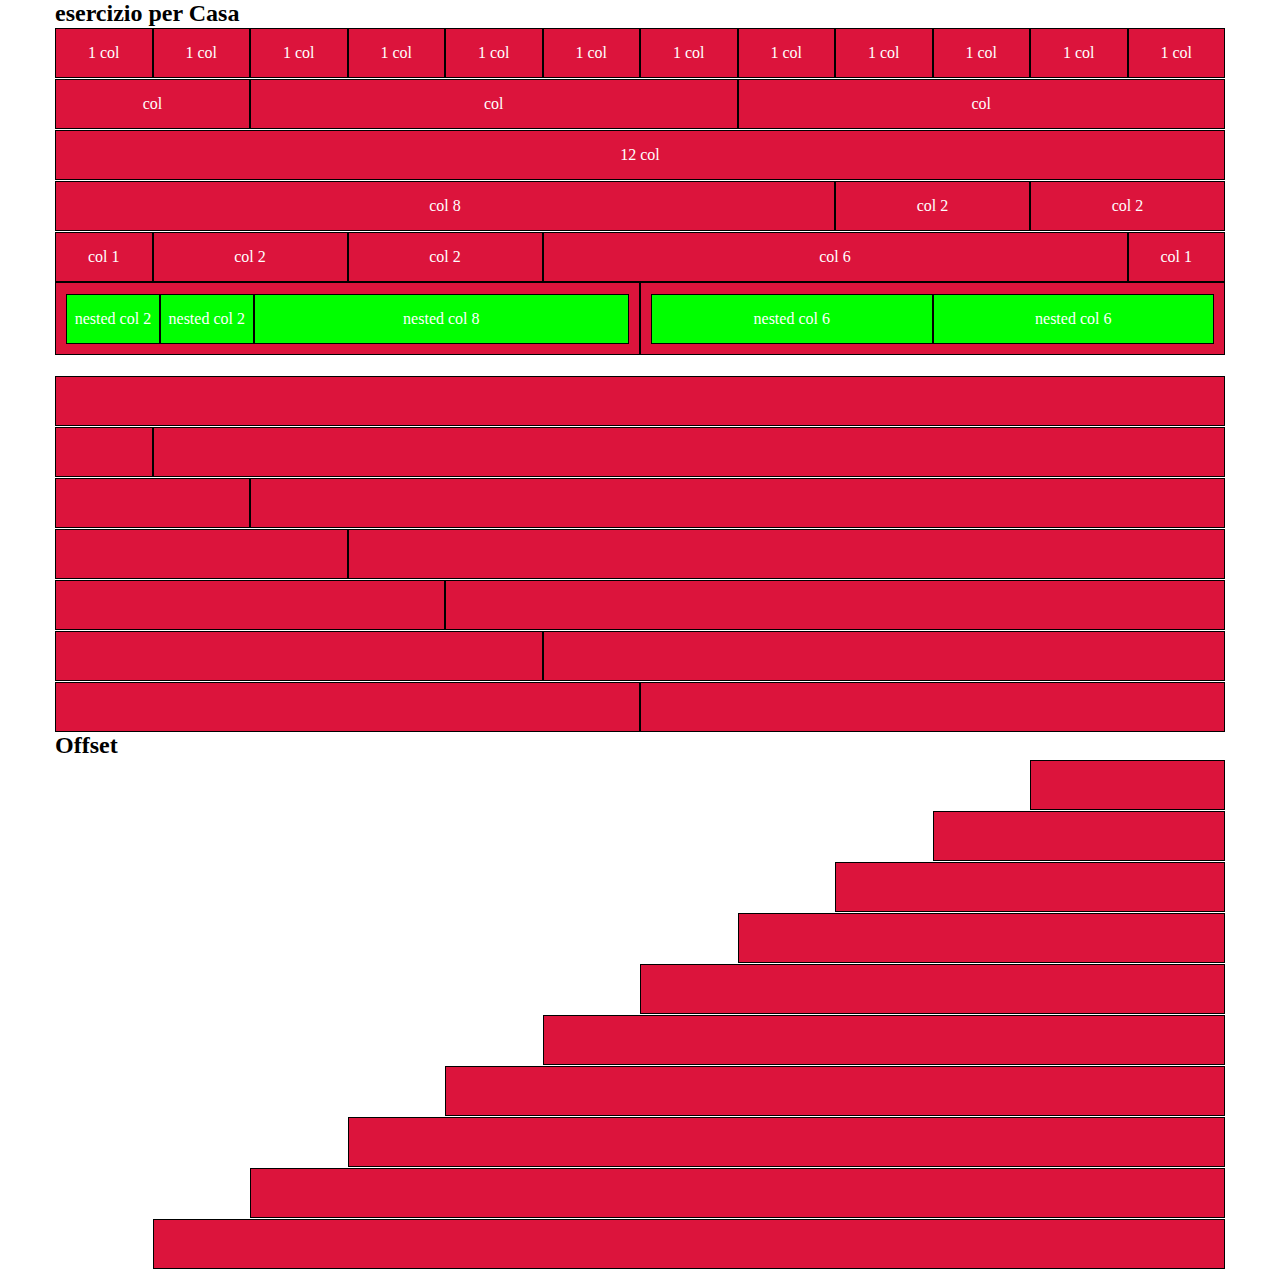
<file: index.html>
<!DOCTYPE html>
<html lang="en">
<head>
    <meta charset="UTF-8">
    <meta http-equiv="X-UA-Compatible" content="IE=edge">
    <meta name="viewport" content="width=device-width, initial-scale=1.0">
    <link rel="stylesheet" href="frame/12bool.css">
    <link rel="stylesheet" href="style.css">
    <title>Document</title>
</head>
<body>
    

    <div class="container">
        <h2>esercizio per Casa</h2>

        <div class="row">
            <div class="col-1"><div class="content">1 col</div></div>
            <div class="col-1"><div class="content">1 col</div></div>
            <div class="col-1"><div class="content">1 col</div></div>
            <div class="col-1"><div class="content">1 col</div></div>
            <div class="col-1"><div class="content">1 col</div></div>
            <div class="col-1"><div class="content">1 col</div></div>
            <div class="col-1"><div class="content">1 col</div></div>
            <div class="col-1"><div class="content">1 col</div></div>
            <div class="col-1"><div class="content">1 col</div></div>
            <div class="col-1"><div class="content">1 col</div></div>
            <div class="col-1"><div class="content">1 col</div></div>
            <div class="col-1"><div class="content">1 col</div></div>
        </div>

        <div class="row">
            <div class="col-2"><div class="content">col</div></div>
            <div class="col-5"><div class="content">col</div></div>
            <div class="col-5"><div class="content">col</div></div>
        </div>

        <div class="row">
            <div class="col-12"><div class="content">12 col</div></div>
        </div>

        <div class="row">
            <div class="col-8"><div class="content">col 8</div></div>
            <div class="col-2"><div class="content">col 2</div></div>
            <div class="col-2"><div class="content">col 2</div></div>
        </div>

        <div class="row">
            <div class="col-1"><div class="content">col 1</div></div>
            <div class="col-2"><div class="content">col 2</div></div>
            <div class="col-2"><div class="content">col 2</div></div>
            <div class="col-6"><div class="content">col 6</div></div>
            <div class="col-1"><div class="content">col 1</div></div>
        </div>


        <div class="row last">
            <div class="col-6 padding">
                <div class="row">
                    <div class="col-2 green"><div class="content">nested col 2</div></div>
                    <div class="col-2 green"><div class="content">nested col 2</div></div>
                    <div class="col-8 green"><div class="content">nested col 8</div></div>
                </div>
            </div>
            
            <div class="col-6 padding">
                <div class="row">
                    <div class="col-6 green"><div class="content">nested col 6</div></div>
                    <div class="col-6 green"><div class="content">nested col 6</div></div>
                </div>
            </div>
        </div>


        <!-- second part -->

        <div class="row">
            <div class="col-12"></div>
        </div>

        <div class="row">
            <div class="col-1"></div>
            <div class="col-11"></div>
        </div>

        <div class="row">
            <div class="col-2"></div>
            <div class="col-10"></div>
        </div>

        <div class="row">
            <div class="col-3"></div>
            <div class="col-9"></div>
        </div>

        <div class="row">
            <div class="col-4"></div>
            <div class="col-8"></div>
        </div>

        <div class="row">
            <div class="col-5"></div>
            <div class="col-7"></div>
        </div>

        <div class="row">
            <div class="col-6"></div>
            <div class="col-6"></div>
        </div>


        <!-- offset -->


        <h2>Offset</h2>

        <div class="row">
            <div class="col-2 col-offset-10"></div>
        </div>

        <div class="row">
            <div class="col-3 col-offset-9"></div>
        </div>

        <div class="row">
            <div class="col-4 col-offset-8"></div>
        </div>

        <div class="row">
            <div class="col-5 col-offset-7"></div>
        </div>

        <div class="row">
            <div class="col-6 col-offset-6"></div>
        </div>

        <div class="row">
            <div class="col-7 col-offset-5"></div>
        </div>

        <div class="row">
            <div class="col-8 col-offset-4"></div>
        </div>

        <div class="row">
            <div class="col-9 col-offset-3"></div>
        </div>

        <div class="row">
            <div class="col-10 col-offset-2"></div>
        </div>

        <div class="row">
            <div class="col-11 col-offset-1"></div>
        </div>


    </div>
</body>
</html>
</file>
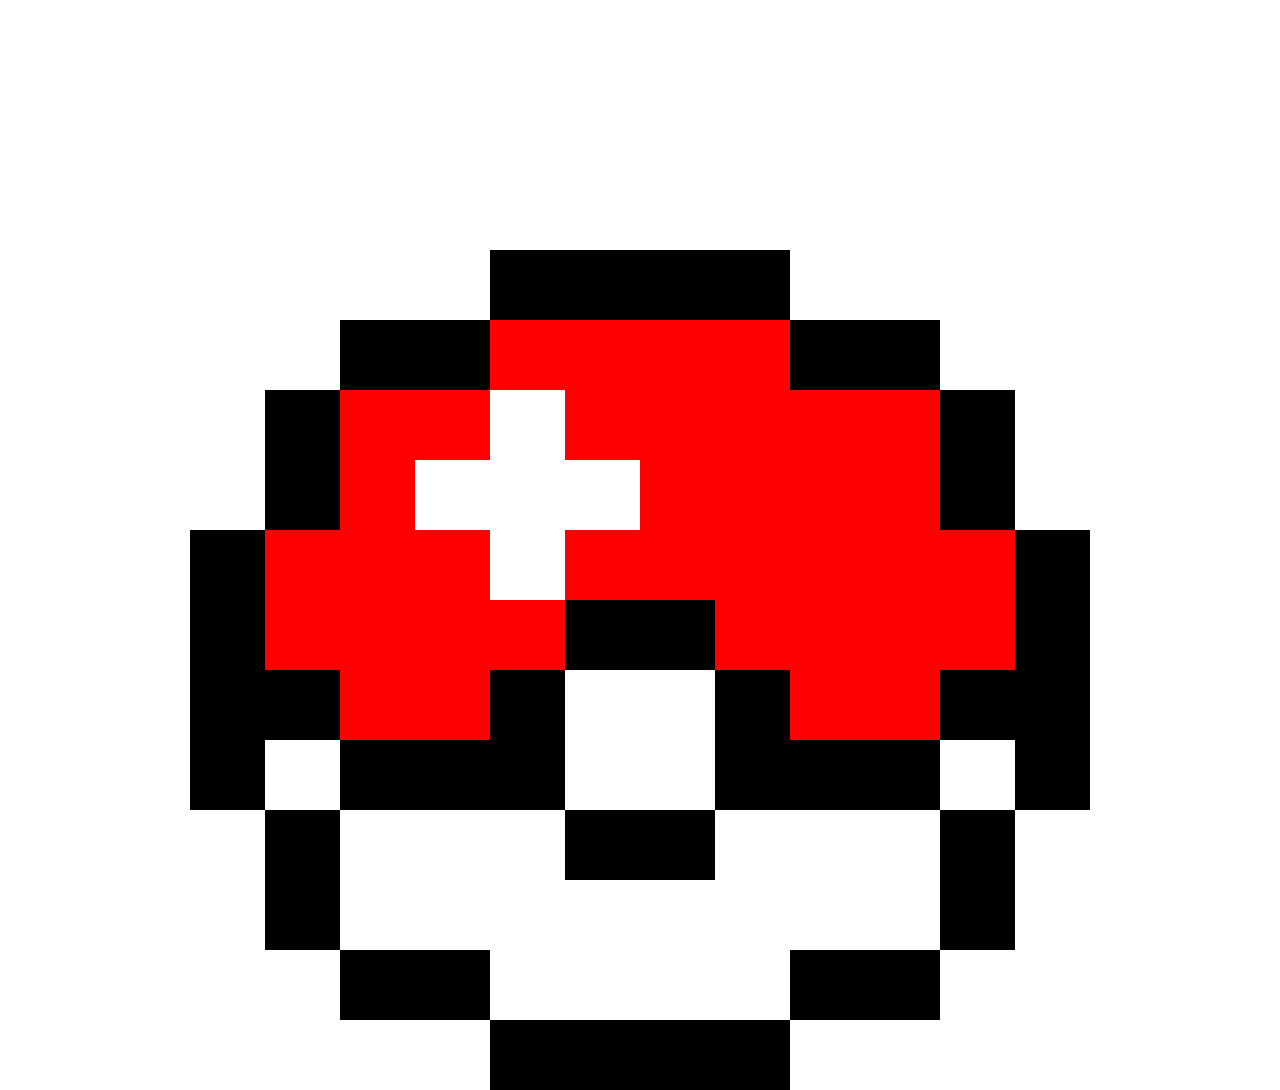
<file: bonus/index.html>
<!DOCTYPE html>
<html lang="en">
<head>
    <meta charset="UTF-8">
    <meta http-equiv="X-UA-Compatible" content="IE=edge">
    <meta name="viewport" content="width=device-width, initial-scale=1.0">
    <link rel="stylesheet" href="\frame\12bool.css">
    <link rel="stylesheet" href="style.css">
    <title>Document</title>
</head>

<body>
    <div class="container">
        <div class="row">
            <div class="col-1 white"></div>
            <div class="col-1 white"></div>
            <div class="col-1 white"></div>
            <div class="col-1 white"></div>
            <div class="col-1 black"></div>
            <div class="col-1 black"></div>
            <div class="col-1 black"></div>
            <div class="col-1 black"></div>
            <div class="col-1 white"></div>
            <div class="col-1 white"></div>
            <div class="col-1 white"></div>
            <div class="col-1 white"></div>
        </div>

        <div class="row">
            <div class="col-1 white"></div>
            <div class="col-1 white"></div>
            <div class="col-1 black"></div>
            <div class="col-1 black"></div>
            <div class="col-1 red"></div>
            <div class="col-1 red"></div>
            <div class="col-1 red"></div>
            <div class="col-1 red"></div>
            <div class="col-1 black"></div>
            <div class="col-1 black"></div>
            <div class="col-1 white"></div>
            <div class="col-1 white"></div>
        </div>

        <div class="row">
            <div class="col-1 white"></div>
            <div class="col-1 black"></div>
            <div class="col-1 red"></div>
            <div class="col-1 red"></div>
            <div class="col-1 white"></div>
            <div class="col-1 red"></div>
            <div class="col-1 red"></div>
            <div class="col-1 red"></div>
            <div class="col-1 red"></div>
            <div class="col-1 red"></div>
            <div class="col-1 black"></div>
            <div class="col-1 white"></div>
        </div>

        <div class="row">
            <div class="col-1 white"></div>
            <div class="col-1 black"></div>
            <div class="col-1 red"></div>
            <div class="col-1 white"></div>
            <div class="col-1 white"></div>
            <div class="col-1 white"></div>
            <div class="col-1 red"></div>
            <div class="col-1 red"></div>
            <div class="col-1 red"></div>
            <div class="col-1 red"></div>
            <div class="col-1 black"></div>
            <div class="col-1 white"></div>
        </div>

        <div class="row">
            <div class="col-1 black"></div>
            <div class="col-1 red"></div>
            <div class="col-1 red"></div>
            <div class="col-1 red"></div>
            <div class="col-1 white"></div>
            <div class="col-1 red"></div>
            <div class="col-1 red"></div>
            <div class="col-1 red"></div>
            <div class="col-1 red"></div>
            <div class="col-1 red"></div>
            <div class="col-1 red"></div>
            <div class="col-1 black"></div>
        </div>

        <div class="row">
            <div class="col-1 black"></div>
            <div class="col-1 red"></div>
            <div class="col-1 red"></div>
            <div class="col-1 red"></div>
            <div class="col-1 red"></div>
            <div class="col-1 black"></div>
            <div class="col-1 black"></div>
            <div class="col-1 red"></div>
            <div class="col-1 red"></div>
            <div class="col-1 red"></div>
            <div class="col-1 red"></div>
            <div class="col-1 black"></div>
        </div>

        <div class="row">
            <div class="col-1 black"></div>
            <div class="col-1 black"></div>
            <div class="col-1 red"></div>
            <div class="col-1 red"></div>
            <div class="col-1 black"></div>
            <div class="col-1 white"></div>
            <div class="col-1 white"></div>
            <div class="col-1 black"></div>
            <div class="col-1 red"></div>
            <div class="col-1 red"></div>
            <div class="col-1 black"></div>
            <div class="col-1 black"></div>
        </div>

        <div class="row">
            <div class="col-1 black"></div>
            <div class="col-1 white"></div>
            <div class="col-1 black"></div>
            <div class="col-1 black"></div>
            <div class="col-1 black"></div>
            <div class="col-1 white"></div>
            <div class="col-1 white"></div>
            <div class="col-1 black"></div>
            <div class="col-1 black"></div>
            <div class="col-1 black"></div>
            <div class="col-1 white"></div>
            <div class="col-1 black"></div>
        </div>

        <div class="row">
            <div class="col-1 white"></div>
            <div class="col-1 black"></div>
            <div class="col-1 white"></div>
            <div class="col-1 white"></div>
            <div class="col-1 white"></div>
            <div class="col-1 black"></div>
            <div class="col-1 black"></div>
            <div class="col-1 white"></div>
            <div class="col-1 white"></div>
            <div class="col-1 white"></div>
            <div class="col-1 black"></div>
            <div class="col-1 white"></div>
        </div>

        <div class="row">
            <div class="col-1 white"></div>
            <div class="col-1 black"></div>
            <div class="col-1 white"></div>
            <div class="col-1 white"></div>
            <div class="col-1 white"></div>
            <div class="col-1 white"></div>
            <div class="col-1 white"></div>
            <div class="col-1 white"></div>
            <div class="col-1 white"></div>
            <div class="col-1 white"></div>
            <div class="col-1 black"></div>
            <div class="col-1 white"></div>
        </div>

        <div class="row">
            <div class="col-1 white"></div>
            <div class="col-1 white"></div>
            <div class="col-1 black"></div>
            <div class="col-1 black"></div>
            <div class="col-1 white"></div>
            <div class="col-1 white"></div>
            <div class="col-1 white"></div>
            <div class="col-1 white"></div>
            <div class="col-1 black"></div>
            <div class="col-1 black"></div>
            <div class="col-1 white"></div>
            <div class="col-1 white"></div>
        </div>

        <div class="row">
            <div class="col-1 white"></div>
            <div class="col-1 white"></div>
            <div class="col-1 white"></div>
            <div class="col-1 white"></div>
            <div class="col-1 black"></div>
            <div class="col-1 black"></div>
            <div class="col-1 black"></div>
            <div class="col-1 black"></div>
            <div class="col-1 white"></div>
            <div class="col-1 white"></div>
            <div class="col-1 white"></div>
            <div class="col-1 white"></div>
        </div>
    </div>
</body>

</html>
</file>
<file: frame/12bool.css>
.container{
    max-width: 1170px;
    margin: 0 auto;
}

.row{
    display: flex;
    flex-wrap: wrap;
}

.col-1{
    flex-basis: calc((100% / 12) * 1);
}

.col-2{
    flex-basis: calc((100% / 12) * 2);
}

.col-3{
    flex-basis: calc((100% / 12) * 3);
}

.col-4{
    flex-basis: calc((100% / 12) * 4);
}

.col-5{
    flex-basis: calc((100% / 12) * 5);
}

.col-6{
    flex-basis: calc((100% / 12) * 6);
}

.col-7{
    flex-basis: calc((100% / 12) * 7);
}

.col-8{
    flex-basis: calc((100% / 12) * 8);
}

.col-9{
    flex-basis: calc((100% / 12) * 9);
}

.col-10{
    flex-basis: calc((100% / 12) * 10);
}

.col-11{
    flex-basis: calc((100% / 12) * 11);
}

.col-12{
    flex-basis: calc((100% / 12) * 12);
}


/* OFFSET */


.col-offset-1{
    margin-left: calc((100% / 12) * 1);
}

.col-offset-2{
    margin-left: calc((100% / 12) * 2);
}

.col-offset-3{
    margin-left: calc((100% / 12) * 3);
}

.col-offset-4{
    margin-left: calc((100% / 12) * 4);
}

.col-offset-5{
    margin-left: calc((100% / 12) * 5);
}

.col-offset-6{
    margin-left: calc((100% / 12) * 6);
}

.col-offset-7{
    margin-left: calc((100% / 12) * 7);
}

.col-offset-8{
    margin-left: calc((100% / 12) * 8);
}

.col-offset-9{
    margin-left: calc((100% / 12) * 9);
}

.col-offset-10{
    margin-left: calc((100% / 12) * 10);
}

.col-offset-11{
    margin-left: calc((100% / 12) * 11);
}

.col-offset-12{
    margin-left: calc((100% / 12) * 12);
}
</file>
<file: style.css>
*{
    margin: 0;
    padding: 0;
    box-sizing: border-box;
}

[class*="col-"]{
    background-color: crimson;
    min-height: 50px;
    margin-top: 1px;
    border: 1px solid black;
    flex-grow: 1;
    flex-shrink: 0;
    color: white;
    text-align: center;
}

.last{
    margin-bottom: 20px;
}

.green{
    background-color: lime;
}

.content{
    height: 100%;
    display: flex;
    align-items: center;
    justify-content: center;
}

.padding{
    padding: 10px;
    margin: auto;
}
</file>
<file: bonus/style.css>
*{
    margin: 0;
    padding: 0;
    box-sizing: border-box;
}

.container{
    max-width: 900px;
    margin-inline:auto;
    margin-top: 250px;
}

.white{
    background-color: white;
}

.black{
    background-color: black;
}

.red{
    background-color: red;
}

.col-1{
    height: 70px;
}
</file>
